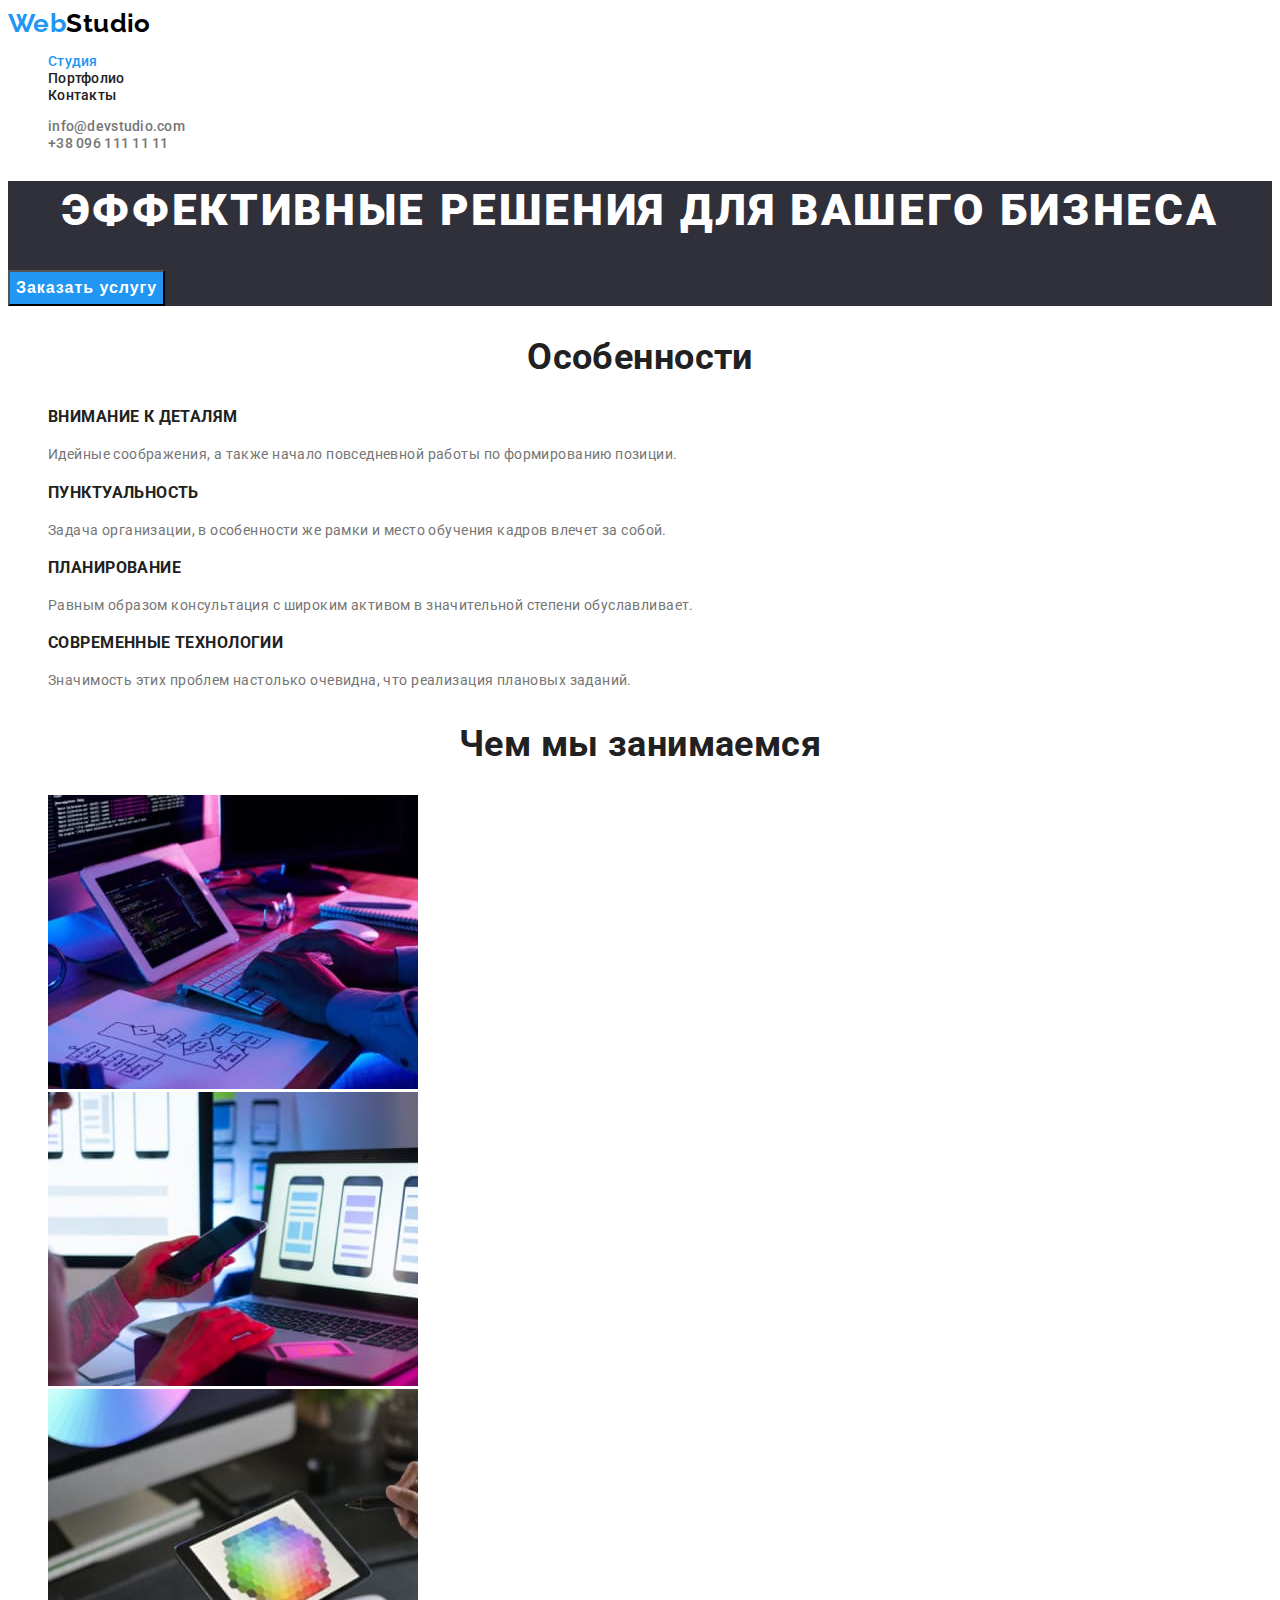
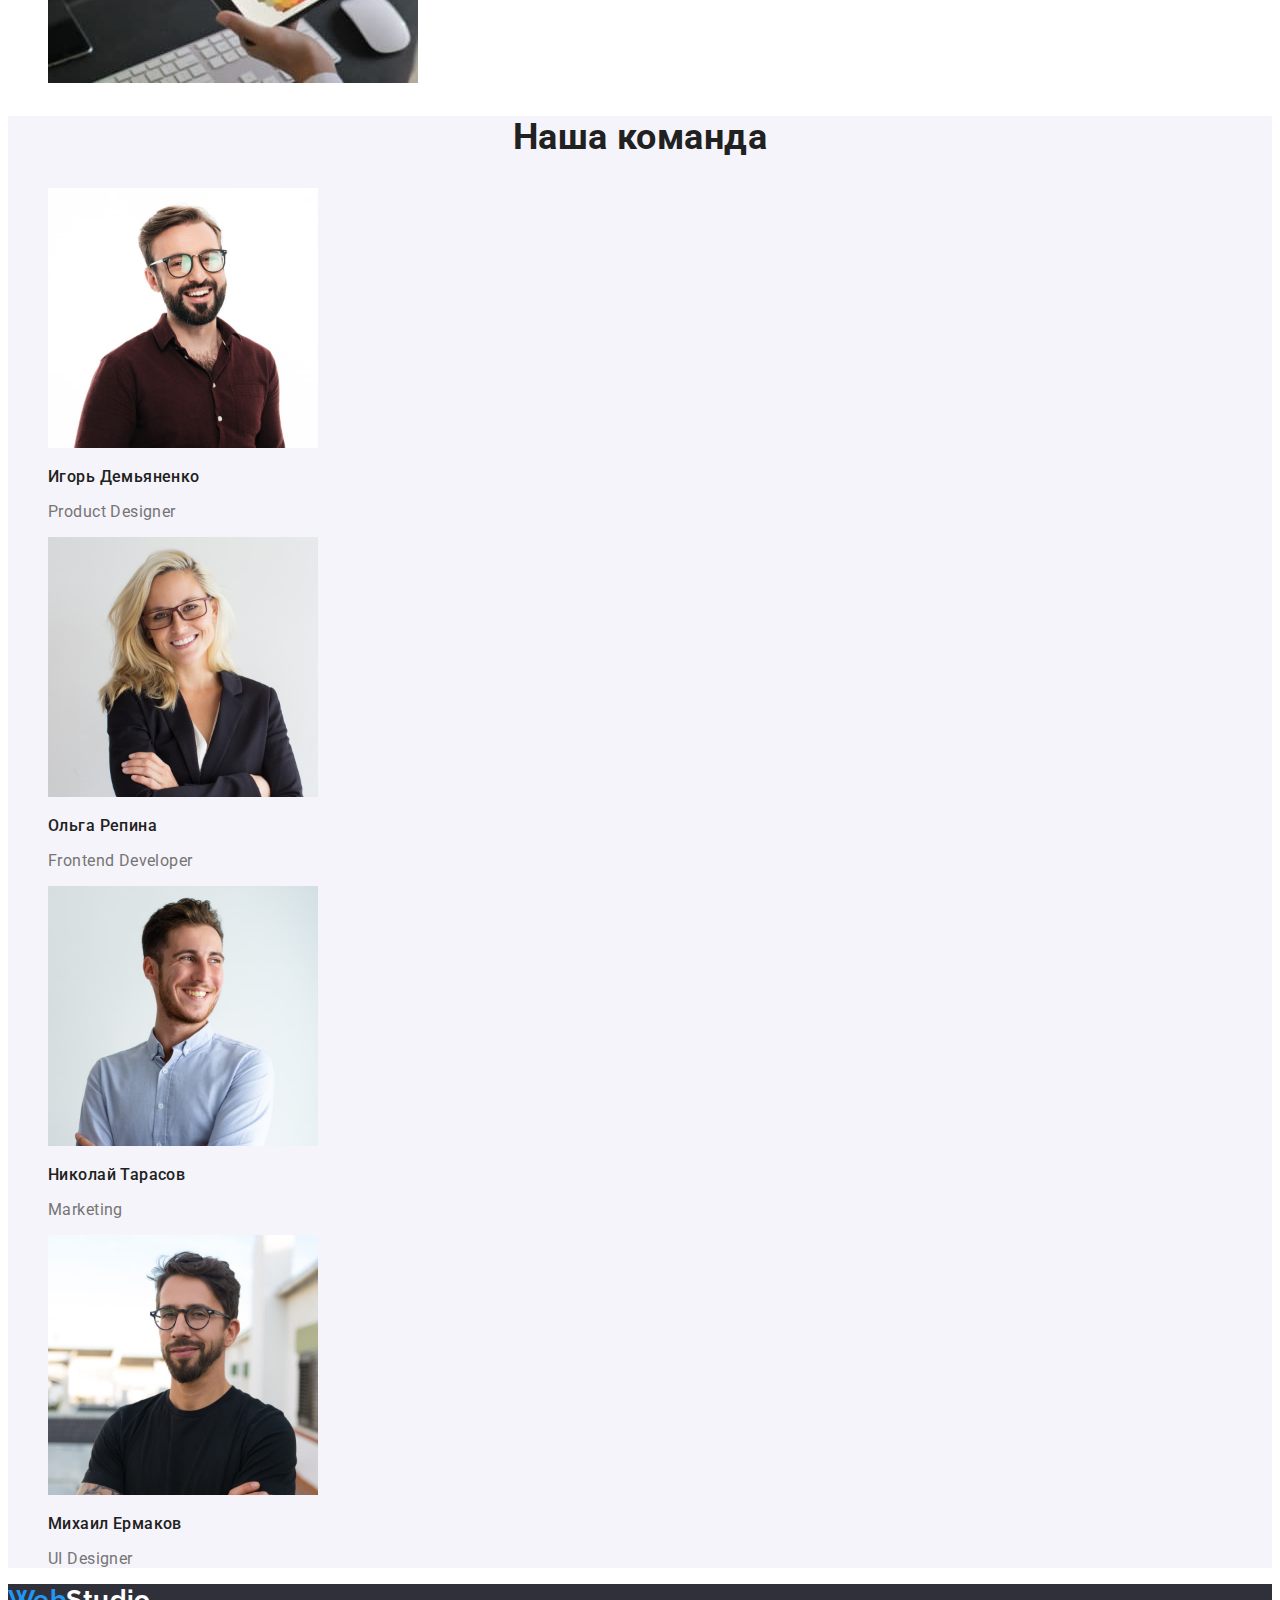
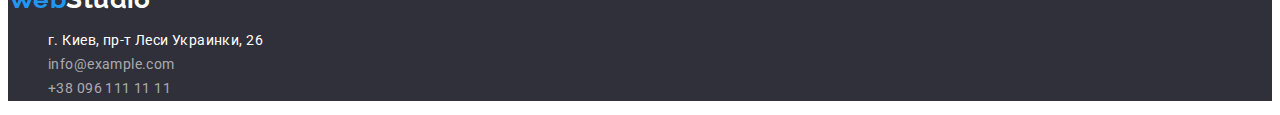
<file: index.html>
<!DOCTYPE html>
<html lang="ru">
  <head>
    <meta charset="UTF-8" />
    <meta name="viewport" content="width=device-width, initial-scale=1.0" />
    <title>Студия</title>
    <link rel="preconnect" href="https://fonts.googleapis.com" />
    <link rel="preconnect" href="https://fonts.gstatic.com" crossorigin />
    <link
      href="https://fonts.googleapis.com/css2?family=Raleway:wght@700&family=Roboto:wght@400;500;700;900&display=swap"
      rel="stylesheet"
    />
    <link rel="stylesheet" href="./css/styles.css" />
  </head>

  <body>
    <!--Шапка-->
    <header>
      <nav>
        <a href="./index.html" class="logo"> <span class="logo-left">Web</span>Studio </a>

        <ul class="site-nav list">
          <li><a href="./index.html" class="link current">Студия</a></li>
          <li><a href="./portfolio.html" class="link">Портфолио</a></li>
          <li><a href="" class="link">Контакты</a></li>
        </ul>
      </nav>

      <ul class="auth-nav list">
        <li>
          <a href="mailto:info@devstudio.com" class="link">info@devstudio.com </a>
        </li>
        <li><a href="tel:+380961111111" class="link">+38 096 111 11 11</a></li>
      </ul>
    </header>

    <main>
      <!--Герой-->
      <section class="hero">
        <h1 class="hero-title">Эффективные решения для вашего бизнеса</h1>
        <button type="button" class="hero-button">Заказать услугу</button>
      </section>

      <!--Особенности-->
      <section class="section">
        <h2 class="section-title">Особенности</h2>
        <ul class="features">
          <li>
            <h3 class="feature-title">Внимание к деталям</h3>
            <p class="feature-describe">
              Идейные соображения, а также начало повседневной работы по формированию позиции.
            </p>
          </li>
          <li>
            <h3 class="feature-title">Пунктуальность</h3>
            <p class="feature-describe">
              Задача организации, в особенности же рамки и место обучения кадров влечет за собой.
            </p>
          </li>
          <li>
            <h3 class="feature-title">Планирование</h3>
            <p class="feature-describe">
              Равным образом консультация с широким активом в значительной степени обуславливает.
            </p>
          </li>
          <li>
            <h3 class="feature-title">Современные технологии</h3>
            <p class="feature-describe">
              Значимость этих проблем настолько очевидна, что реализация плановых заданий.
            </p>
          </li>
        </ul>
      </section>

      <!--Чем мы занимаемся-->
      <section class="section">
        <h2 class="section-title">Чем мы занимаемся</h2>
        <ul>
          <li>
            <img
              src="./images/work1.jpg"
              alt="Человек работает за компьютером"
              width="370"
              height="294"
            />
          </li>
          <li>
            <img
              src="./images/work2.jpg"
              alt="Человек работает с телефоном"
              width="370"
              height="294"
            />
          </li>
          <li>
            <img
              src="./images/work3.jpg"
              alt="Человек выбирает цвет на планшете"
              width="370"
              height="294"
            />
          </li>
        </ul>
      </section>

      <!--Наша команда-->
      <section class="section team">
        <h2 class="section-title">Наша команда</h2>
        <ul class="team-list">
          <li>
            <img src="./images/worker1.jpg" alt="Работник 1" width="270" height="260" />
            <h3 class="team-name">Игорь Демьяненко</h3>
            <p class="profession">Product Designer</p>
          </li>
          <li>
            <img src="./images/worker2.jpg" alt="Работник 2" width="270" height="260" />
            <h3 class="team-name">Ольга Репина</h3>
            <p class="profession">Frontend Developer</p>
          </li>
          <li>
            <img src="./images/worker3.jpg" alt="Работник 3" width="270" height="260" />
            <h3 class="team-name">Николай Тарасов</h3>
            <p class="profession">Marketing</p>
          </li>
          <li>
            <img src="./images/worker4.jpg" alt="Работник 4" width="270" height="260" />
            <h3 class="team-name">Михаил Ермаков</h3>
            <p class="profession">UI Designer</p>
          </li>
        </ul>
      </section>
    </main>

    <!--Футер-->
    <footer class="footer">
      <a href="./index.html" class="logo-footer"> <span class="logo-left">Web</span>Studio </a>
      <address class="address">
        <ul>
          <li>
            <a
              href="https://www.google.com/maps/place/бул.+Леси+Украинки,+26,+Киев,+Украина,+02000"
              target="_blank"
              class="address-sity"
              >г. Киев, пр-т Леси Украинки, 26
            </a>
          </li>
          <li class="address">
            <a href="mailto:info@example.com" class="address-mail link">info@example.com</a>
          </li>
          <li class="address">
            <a href="tel:+380961111111" class="address-phone link">+38 096 111 11 11</a>
          </li>
        </ul>
      </address>
    </footer>
  </body>
</html>
</file>
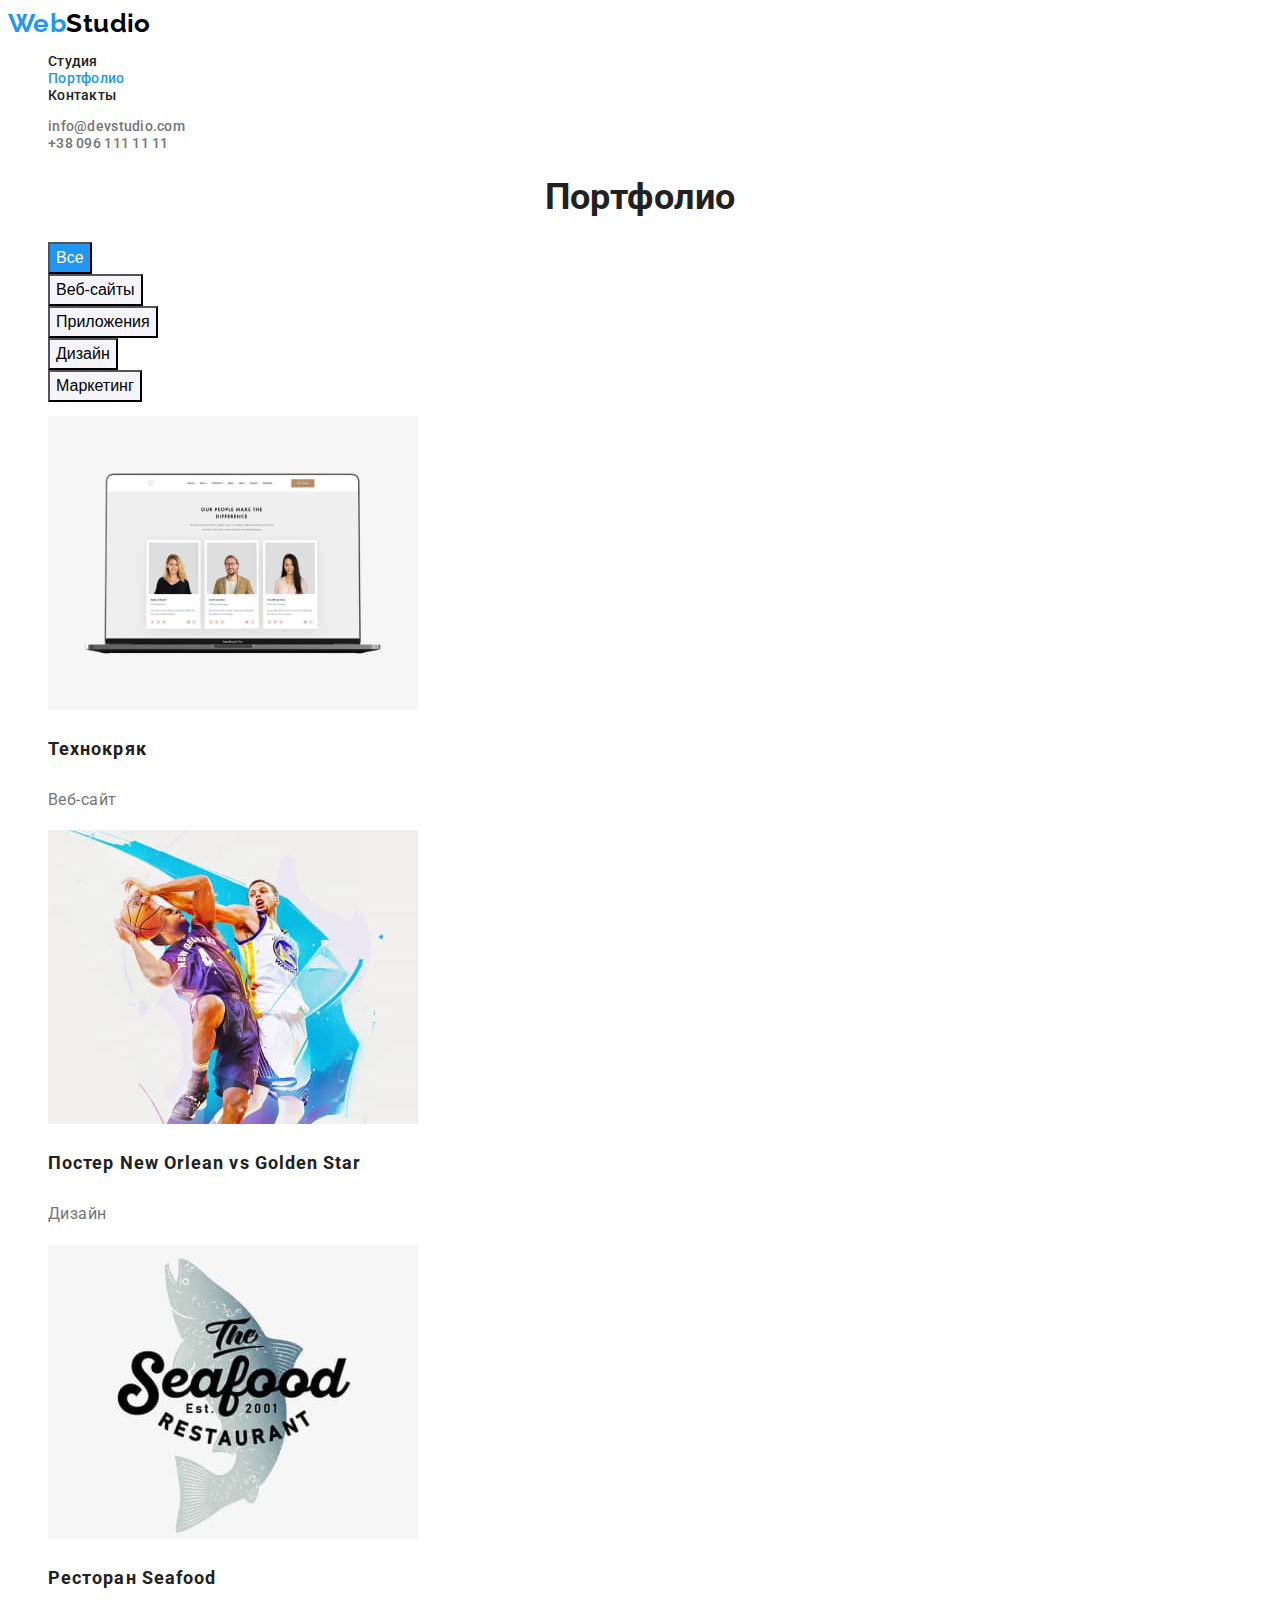
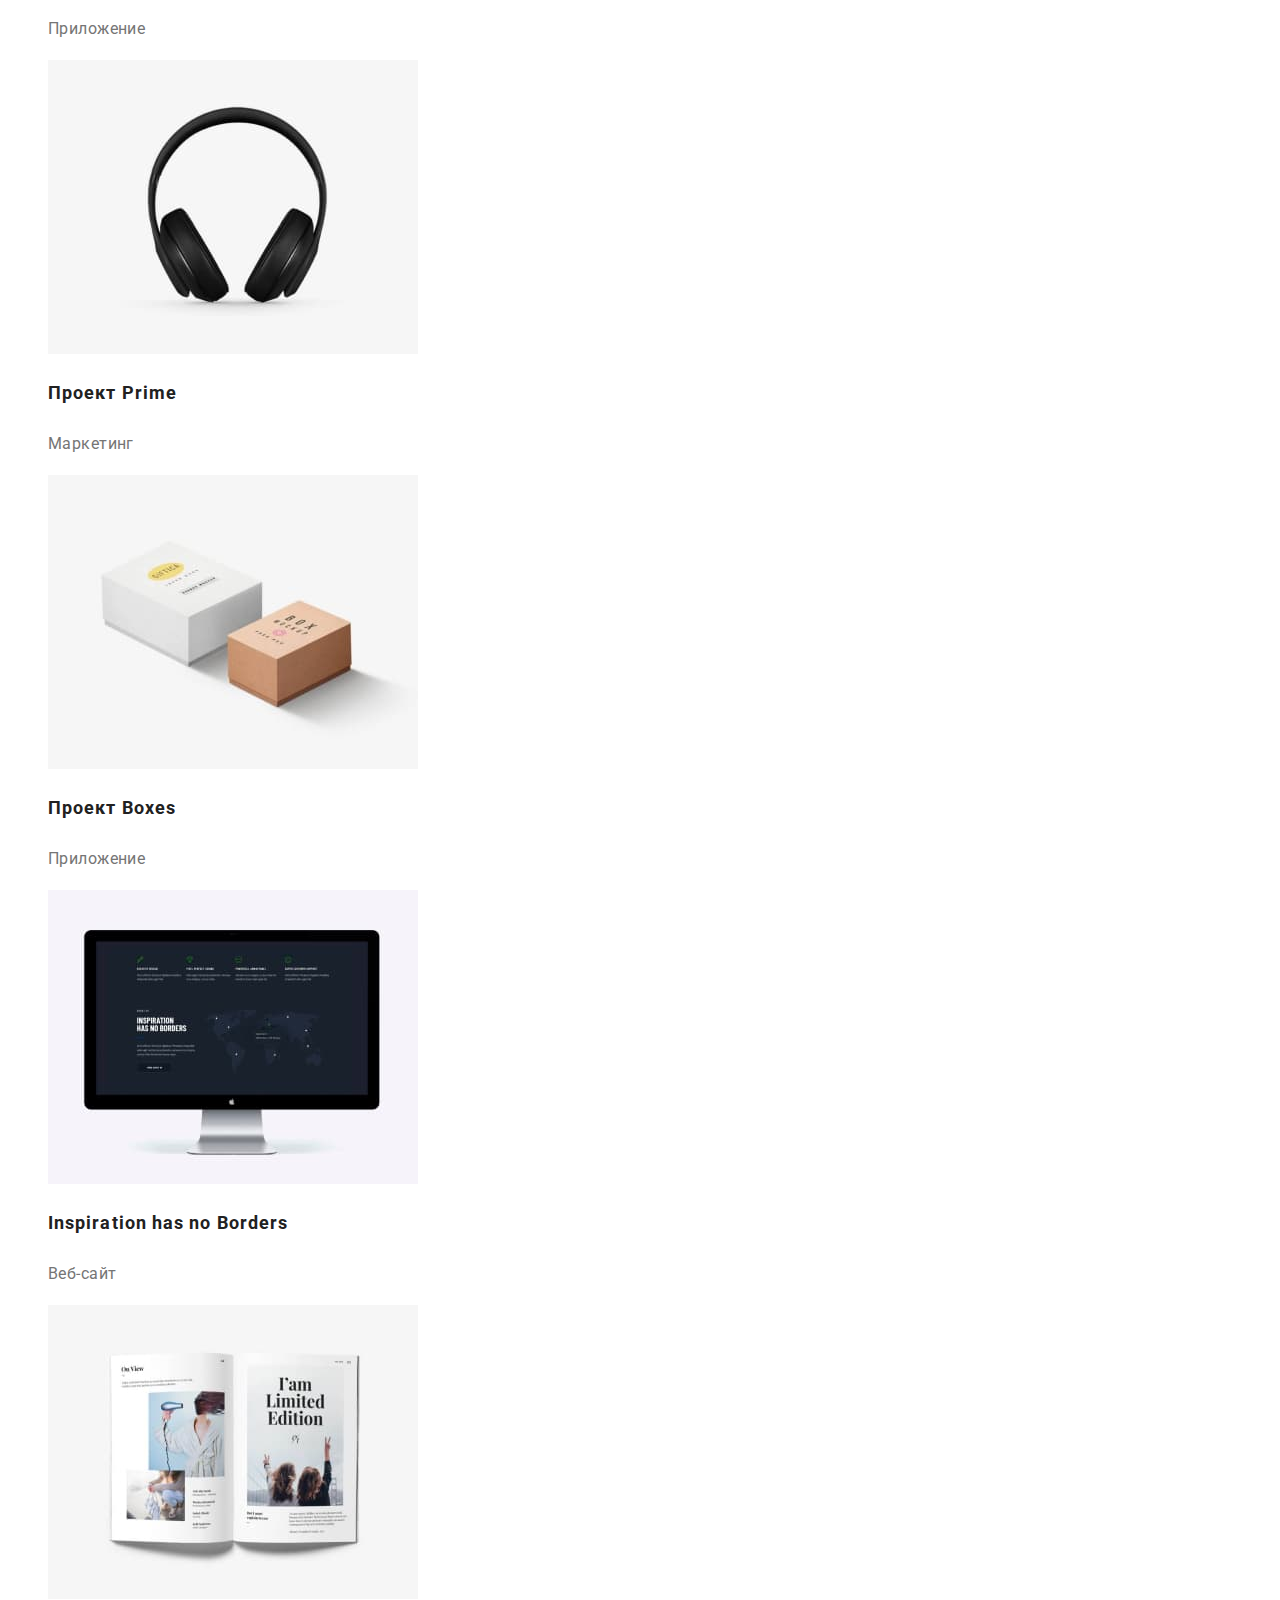
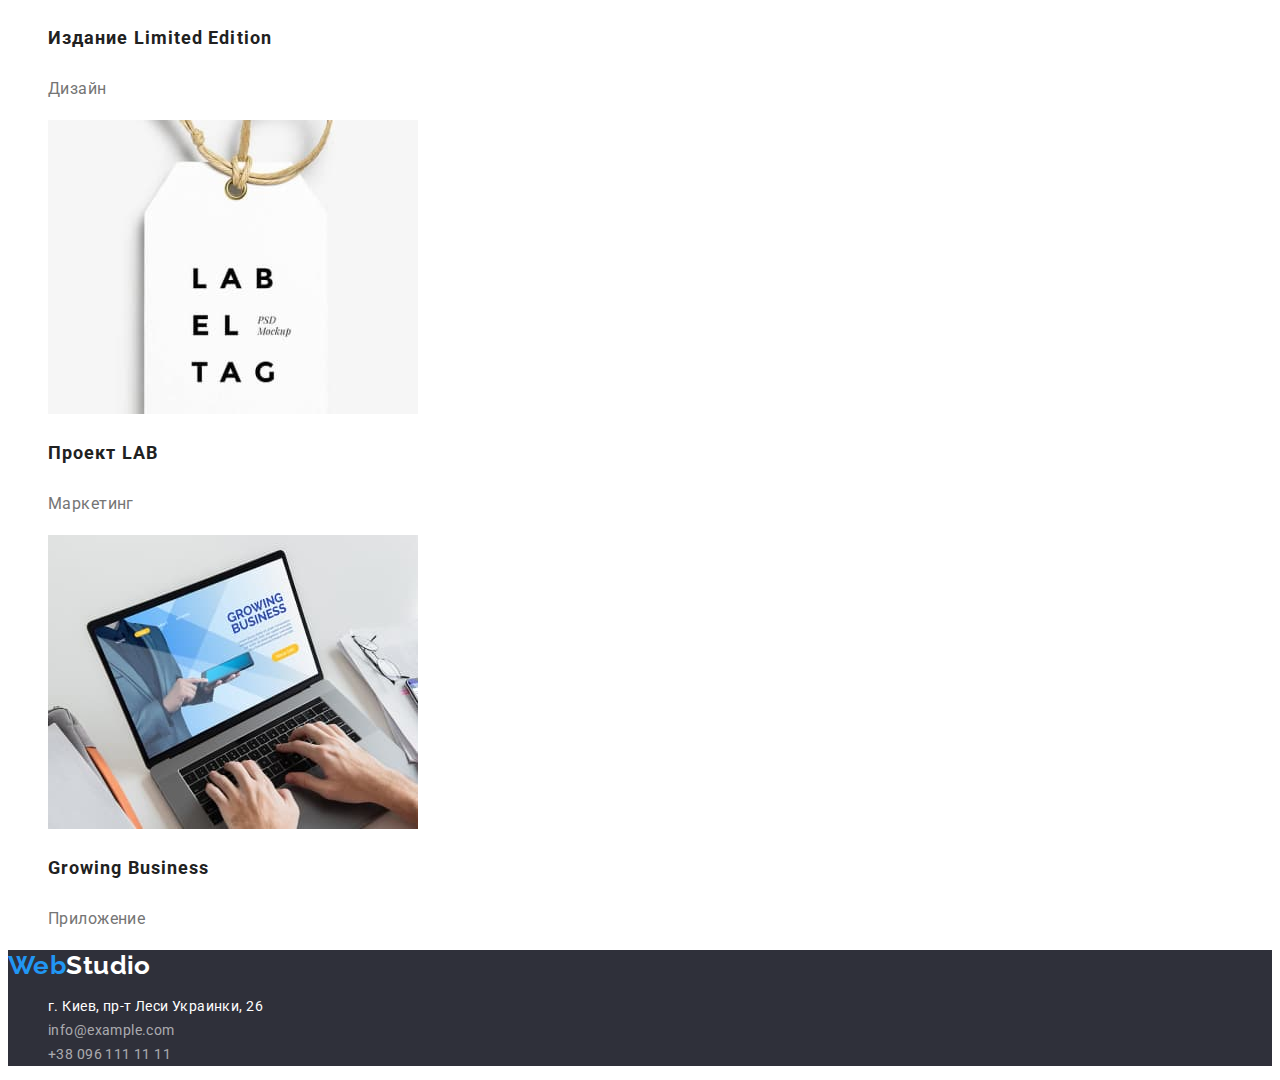
<file: portfolio.html>
<!DOCTYPE html>
<html lang="ru">
  <head>
    <meta charset="UTF-8" />
    <meta name="viewport" content="width=device-width, initial-scale=1.0" />
    <title>Портфолио</title>
    <link rel="preconnect" href="https://fonts.googleapis.com" />
    <link rel="preconnect" href="https://fonts.gstatic.com" crossorigin />
    <link
      href="https://fonts.googleapis.com/css2?family=Raleway:wght@700&family=Roboto:wght@400;500;700;900&display=swap"
      rel="stylesheet"
    />
    <link rel="stylesheet" href="./css/styles.css" />
  </head>

  <body>
    <!--Шапка-->
    <header>
      <nav>
        <a href="./index.html" class="logo"> <span class="logo-left">Web</span>Studio </a>

        <ul class="site-nav list">
          <li><a href="./index.html" class="link">Студия</a></li>
          <li><a href="./portfolio.html" class="link current">Портфолио</a></li>
          <li><a href="" class="link">Контакты</a></li>
        </ul>
      </nav>

      <ul class="auth-nav list">
        <li>
          <a href="mailto:info@devstudio.com" class="link">info@devstudio.com </a>
        </li>
        <li><a href="tel:+380961111111" class="link">+38 096 111 11 11</a></li>
      </ul>
    </header>

    <main>
      <!--Портфолио-->
      <section class="section">
        <h1 class="section-title">Портфолио</h1>
        <ul>
          <li>
            <button type="button" class="portfolio-button current">Все</button>
          </li>
          <li>
            <button type="button" class="portfolio-button">Веб-сайты</button>
          </li>
          <li>
            <button type="button" class="portfolio-button">Приложения</button>
          </li>
          <li>
            <button type="button" class="portfolio-button">Дизайн</button>
          </li>
          <li>
            <button type="button" class="portfolio-button">Маркетинг</button>
          </li>
        </ul>
        <ul class="projects">
          <li>
            <img src="./images/project1.jpg" alt="Технокряк" width="370" height="294" />
            <h3 class="project-title">Технокряк</h3>
            <p class="project-describe">Веб-сайт</p>
          </li>
          <li>
            <img
              src="./images/project2.jpg"
              alt="Постер New Orlean vs Golden Star"
              width="370"
              height="294"
            />
            <h3 class="project-title">Постер New Orlean vs Golden Star</h3>
            <p class="project-describe">Дизайн</p>
          </li>
          <li>
            <img src="./images/project3.jpg" alt="Ресторан Seafood" width="370" height="294" />
            <h3 class="project-title">Ресторан Seafood</h3>
            <p class="project-describe">Приложение</p>
          </li>
          <li>
            <img src="./images/project4.jpg" alt="Проект Prime" width="370" height="294" />
            <h3 class="project-title">Проект Prime</h3>
            <p class="project-describe">Маркетинг</p>
          </li>
          <li>
            <img src="./images/project5.jpg" alt="Проект Boxes" width="370" height="294" />
            <h3 class="project-title">Проект Boxes</h3>
            <p class="project-describe">Приложение</p>
          </li>
          <li>
            <img
              src="./images/project6.jpg"
              alt="Inspiration has no Borders"
              width="370"
              height="294"
            />
            <h3 class="project-title">Inspiration has no Borders</h3>
            <p class="project-describe">Веб-сайт</p>
          </li>
          <li>
            <img
              src="./images/project7.jpg"
              alt="Издание Limited Edition"
              width="370"
              height="294"
            />
            <h3 class="project-title">Издание Limited Edition</h3>
            <p class="project-describe">Дизайн</p>
          </li>
          <li>
            <img src="./images/project8.jpg" alt="Проект LAB" width="370" height="294" />
            <h3 class="project-title">Проект LAB</h3>
            <p class="project-describe">Маркетинг</p>
          </li>
          <li>
            <img src="./images/project9.jpg" alt="Growing Business" width="370" height="294" />
            <h3 class="project-title">Growing Business</h3>
            <p class="project-describe">Приложение</p>
          </li>
        </ul>
      </section>
    </main>

    <!--Футер-->
    <footer class="footer">
      <a href="./index.html" class="logo-footer"> <span class="logo-left">Web</span>Studio </a>
      <address class="address">
        <ul>
          <li>
            <a
              href="https://www.google.com/maps/place/бул.+Леси+Украинки,+26,+Киев,+Украина,+02000"
              target="_blank"
              class="address-sity"
              >г. Киев, пр-т Леси Украинки, 26
            </a>
          </li>
          <li class="address">
            <a href="mailto:info@example.com" class="address-mail link">info@example.com</a>
          </li>
          <li class="address">
            <a href="tel:+380961111111" class="address-phone link">+38 096 111 11 11</a>
          </li>
        </ul>
      </address>
    </footer>
  </body>
</html>
</file>
<file: css/styles.css>
:root {
  --primary-text-color: #212121;
  --title-text-color: #ffffff;
  --paragraph-text-color: #757575;
  --accent-colour: #2196f3;
  --primary-bg-color: #2196f3;
  --white-color: #ffffff;
}

body {
  background-color: #fff;
  color: var(--primary-text-color);

  font-family: Roboto, sans-serif;
  font-size: 14px;
  letter-spacing: 0.03em;
}

ul {
  list-style: none;
}

/* Шапка */
.logo {
  color: #000000;

  font-family: Raleway, sans-serif;
  font-weight: 700;
  font-size: 26px;
  line-height: 1.19;
  text-decoration: none;
}
.logo-left {
  color: var(--accent-colour);
}
.site-nav .link {
  color: var(--primary-text-color);

  font-weight: 500;
  line-height: 1.14;
  letter-spacing: 0.02em;
  text-decoration: none;
}
.site-nav .link:hover,
.site-nav .link:focus {
  color: var(--accent-colour);
}
.site-nav .link.current {
  color: var(--accent-colour);
}
.auth-nav .link {
  color: #757575;

  font-weight: 500;
  line-height: 1.14;
  letter-spacing: 0.02em;
  text-decoration: none;
}
.auth-nav .link:hover,
.auth-nav .link:focus {
  color: var(--accent-colour);
}

/* Герой */
.hero {
  background-color: #2f303a;
}
.hero-title {
  color: var(--title-text-color);

  font-weight: 900;
  font-size: 44px;
  line-height: 1.36;
  text-align: center;
  letter-spacing: 0.06em;
  text-transform: uppercase;
}
.hero-button {
  color: var(--white-color);
  background-color: var(--primary-bg-color);

  font-weight: 700;
  font-size: 16px;
  line-height: 1.87;
  text-align: Center;
  letter-spacing: 0.06em;
  cursor: pointer;
}

/* Особенности */
.section-title {
  font-size: 36px;
  line-height: 1.17;
  text-align: center;
}

.features .feature-title {
  line-height: 1.14;
  text-transform: uppercase;
}
.features .feature-describe {
  color: var(--paragraph-text-color);

  line-height: 1.71;
}

/* Наша команда */
.team {
  background-color: #f5f4fa;
}
.team .team-name {
  font-weight: 500;
  font-size: 16px;
  line-height: 1.19;
}
.team .profession {
  color: var(--paragraph-text-color);

  font-size: 16px;
  line-height: 1.19;
}

/* Футер */
.footer {
  background-color: #2f303a;
}
.logo-footer {
  color: var(--white-color);

  font-family: Raleway, sans-serif;
  font-weight: 700;
  font-size: 26px;
  line-height: 1.19;
  text-decoration: none;
}
.logo-footer .logo-left {
  color: var(--accent-colour);
}
.footer .address {
  font-style: normal;
  font-weight: 400;
  line-height: 1.71;
}
.address-sity {
  color: var(--white-color);

  text-decoration: none;
}
.address-mail,
.address-phone {
  color: #ffffff99;

  text-decoration: none;
}
.address .link:hover,
.address .link:focus {
  color: var(--accent-colour);
}

/* Portfolio */
.portfolio-button {
  background-color: #f5f4fa;

  font-weight: 500;
  font-size: 16px;
  line-height: 1.62;
  text-align: Center;
  cursor: pointer;
}
.portfolio-button:hover,
.portfolio-button:focus {
  background-color: var(--primary-bg-color);
  color: var(--white-color);
}
.portfolio-button.current {
  background-color: var(--primary-bg-color);
  color: var(--white-color);
}
.project-title {
  font-size: 18px;
  line-height: 2;
  letter-spacing: 0.06em;
}
.project-describe {
  color: var(--paragraph-text-color);

  font-size: 16px;
  line-height: 1.87;
}
</file>
